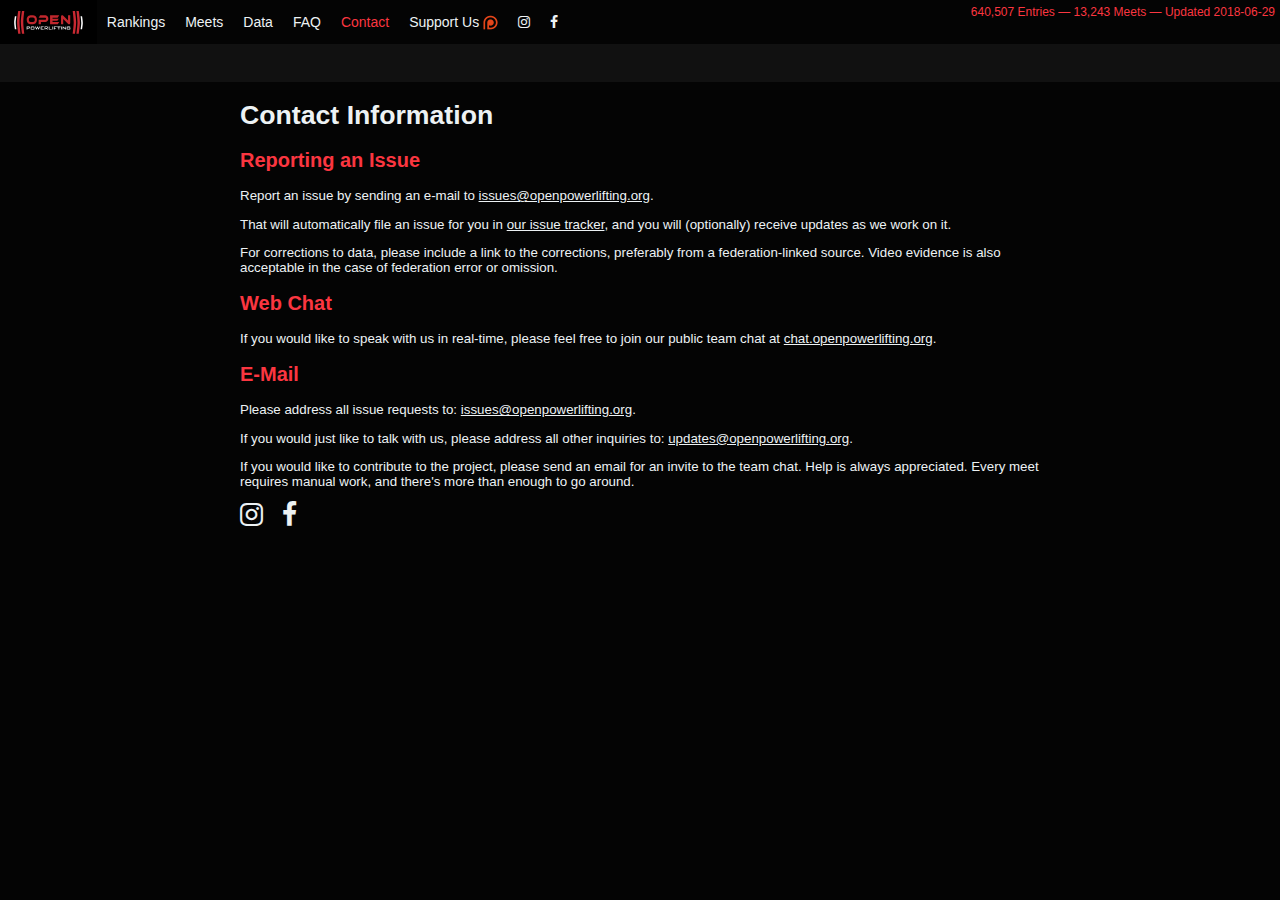
<file: contact.html>
<!DOCTYPE html>
<html>
  <head>
<title>OpenPowerlifting</title>
<meta charset="utf-8">
<link rel="stylesheet" type="text/css" href="https://cdnjs.cloudflare.com/ajax/libs/font-awesome/4.7.0/css/font-awesome.min.css">
<link rel="stylesheet" type="text/css" href="static/style.css"/>
<script>
  (function(i,s,o,g,r,a,m){i['GoogleAnalyticsObject']=r;i[r]=i[r]||function(){
  (i[r].q=i[r].q||[]).push(arguments)},i[r].l=1*new Date();a=s.createElement(o),
  m=s.getElementsByTagName(o)[0];a.async=1;a.src=g;m.parentNode.insertBefore(a,m)
  })(window,document,'script','https://www.google-analytics.com/analytics.js','ga');
  ga('create', 'UA-82103130-1', 'auto');
  ga('send', 'pageview');
</script>
  </head>
  <body>
    <div class="topbar">
<div id="header">
<img class="header-logo" src="static/images/logo-compressed.svg" alt="OpenPowerlifting"/>
<a href="index.html" class="nav__link ">Rankings</a>
<a href="meetlist.html" class="nav__link ">Meets</a>
<a href="data.html" class="nav__link ">Data</a>
<a href="faq.html" class="nav__link ">FAQ</a>
<a href="contact.html" class="nav__link nav__link--active">Contact</a>
<a href="https://www.patreon.com/openpowerlifting" class="nav__link" rel="noopener" target="_blank">Support Us&nbsp;<img style="height: 15px; width: 15px"src="static/images/patreon_navigation_logo_mini_orange.png"/></a>
<a href="https://instagram.com/openpowerlifting" class="nav__link" rel="noopener" target="_blank"><i class="fa fa-instagram"></i></a>
<a href="https://facebook.com/openpowerlifting" class=" nav__link" rel="noopener" target="_blank"><i class="fa fa-facebook"></i></a>
<a class="nav__link header-hamburger" href="javascript:void(0)" onClick="document.getElementById('header').classList.toggle('responsive')">&#9776;</a>
<span class="siteinfo">
640,507 Entries &mdash; 13,243 Meets &mdash; Updated 2018-06-29
</span>
</div>
      <div id="controls"></div>
    </div>
    <center>
    <div class="text-content">
      <h1>Contact Information</h1>
<h2>Reporting an Issue</h2>
<p>Report an issue by sending an e-mail to <a href="mailto:issues@openpowerlifting.org">issues@openpowerlifting.org</a>.</p>
<p>That will automatically file an issue for you in <a href="https://gitlab.com/openpowerlifting/opl-data/issues">our issue tracker</a>, and you will (optionally) receive updates as we work on it.</p>
<p>For corrections to data, please include a link to the corrections, preferably from a federation-linked source. Video evidence is also acceptable in the case of federation error or omission.</p>
<h2>Web Chat</h2>
<p>If you would like to speak with us in real-time, please feel free to join our public team chat at <a href="http://chat.openpowerlifting.org">chat.openpowerlifting.org</a>.</p>
<h2>E-Mail</h2>
<p>Please address all issue requests to: <a href="mailto:issues@openpowerlifting.org">issues@openpowerlifting.org</a>.</p>
<p>If you would just like to talk with us, please address all other inquiries to: <a href="mailto:updates@openpowerlifting.org">updates@openpowerlifting.org</a>.</p>
<p>If you would like to contribute to the project, please send an email for an invite to the team chat. Help is always appreciated. Every meet requires manual work, and there's more than enough to go around.</p>
<p>
  <a href="https://instagram.com/openpowerlifting"><i class="fa fa-instagram fa-2x"></i></a>
  <span>&nbsp;&nbsp;&nbsp;</span>
  <a href="https://facebook.com/openpowerlifting"><i class="fa fa-facebook fa-2x"></i></a>
</p>
    </div>
    </center>
  </body>
</html>
</file>
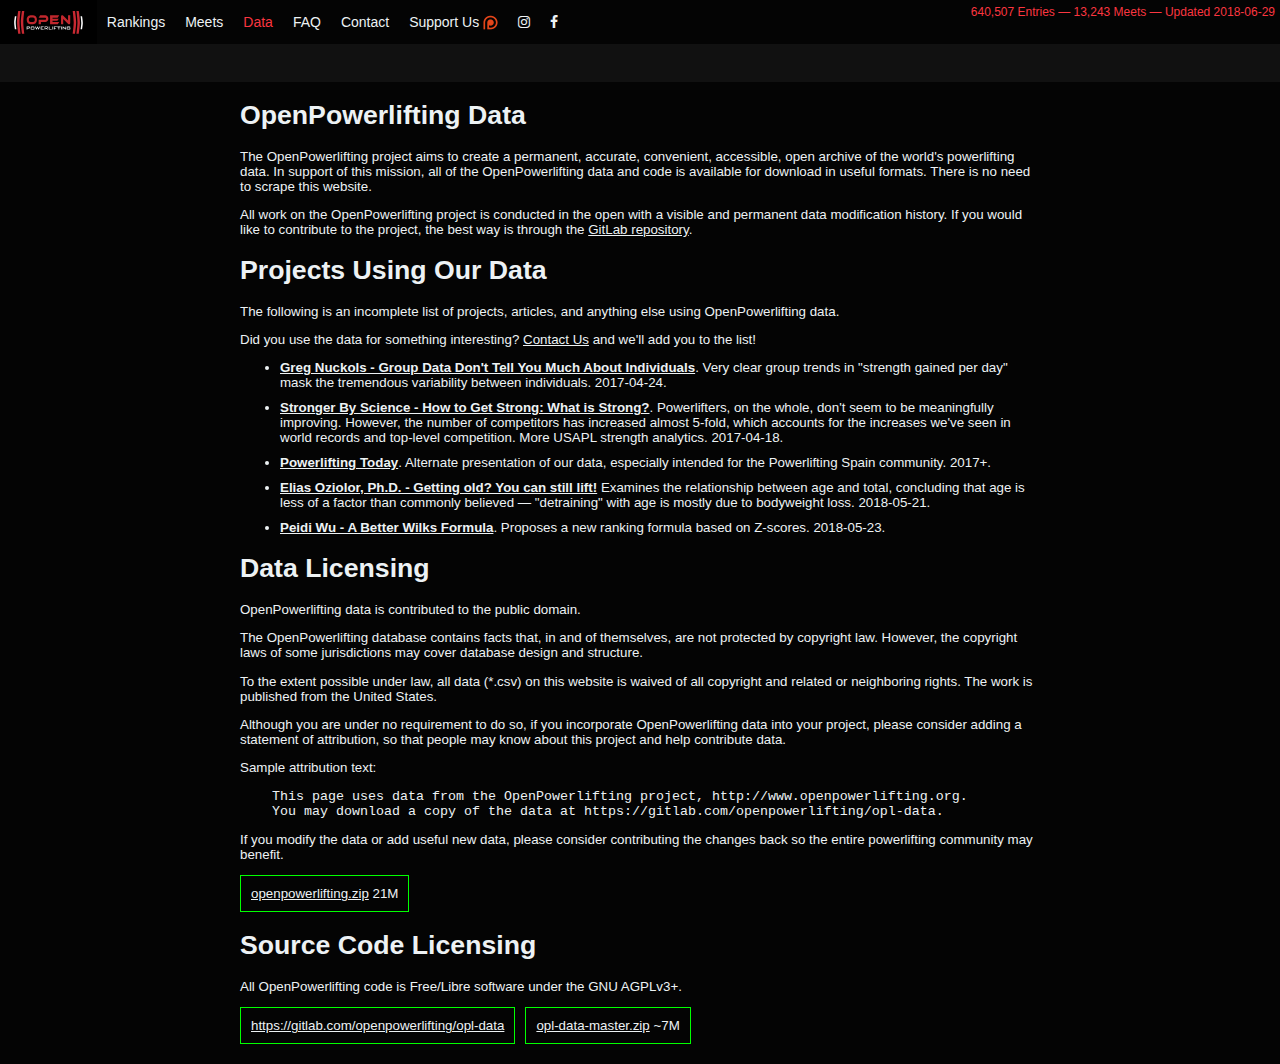
<file: data.html>
<!DOCTYPE html>
<html>
  <head>
<title>OpenPowerlifting</title>
<meta charset="utf-8">
<link rel="stylesheet" type="text/css" href="https://cdnjs.cloudflare.com/ajax/libs/font-awesome/4.7.0/css/font-awesome.min.css">
<link rel="stylesheet" type="text/css" href="static/style.css"/>
<script>
  (function(i,s,o,g,r,a,m){i['GoogleAnalyticsObject']=r;i[r]=i[r]||function(){
  (i[r].q=i[r].q||[]).push(arguments)},i[r].l=1*new Date();a=s.createElement(o),
  m=s.getElementsByTagName(o)[0];a.async=1;a.src=g;m.parentNode.insertBefore(a,m)
  })(window,document,'script','https://www.google-analytics.com/analytics.js','ga');
  ga('create', 'UA-82103130-1', 'auto');
  ga('send', 'pageview');
</script>
  </head>
  <body>
    <div class="topbar">
<div id="header">
<img class="header-logo" src="static/images/logo-compressed.svg" alt="OpenPowerlifting"/>
<a href="index.html" class="nav__link ">Rankings</a>
<a href="meetlist.html" class="nav__link ">Meets</a>
<a href="data.html" class="nav__link nav__link--active">Data</a>
<a href="faq.html" class="nav__link ">FAQ</a>
<a href="contact.html" class="nav__link ">Contact</a>
<a href="https://www.patreon.com/openpowerlifting" class="nav__link" rel="noopener" target="_blank">Support Us&nbsp;<img style="height: 15px; width: 15px"src="static/images/patreon_navigation_logo_mini_orange.png"/></a>
<a href="https://instagram.com/openpowerlifting" class="nav__link" rel="noopener" target="_blank"><i class="fa fa-instagram"></i></a>
<a href="https://facebook.com/openpowerlifting" class=" nav__link" rel="noopener" target="_blank"><i class="fa fa-facebook"></i></a>
<a class="nav__link header-hamburger" href="javascript:void(0)" onClick="document.getElementById('header').classList.toggle('responsive')">&#9776;</a>
<span class="siteinfo">
640,507 Entries &mdash; 13,243 Meets &mdash; Updated 2018-06-29
</span>
</div>
      <div id="controls"></div>
    </div>
    <center>
    <div class="text-content">
      <h1>OpenPowerlifting Data</h1>
<p>The OpenPowerlifting project aims to create a permanent, accurate, convenient, accessible, open archive of the world's powerlifting data. In support of this mission, all of the OpenPowerlifting data and code is available for download in useful formats. There is no need to scrape this website.</p>
<p>All work on the OpenPowerlifting project is conducted in the open with a visible and permanent data modification history. If you would like to contribute to the project, the best way is through the <a href="https://gitlab.com/openpowerlifting/opl-data">GitLab repository</a>.</p>
      <h1>Projects Using Our Data</h1>
<p>The following is an incomplete list of projects, articles, and anything else using OpenPowerlifting data.</p>
<p>Did you use the data for something interesting? <a href="contact.html">Contact Us</a> and we'll add you to the list!</p>
<ul>
        <li><a href="http://gregnuckols.com/2017/04/24/group-data-dont-tell-much-individuals/"><b>Greg Nuckols - Group Data Don't Tell You Much About Individuals</b></a>. Very clear group trends in "strength gained per day" mask the tremendous variability between individuals. 2017-04-24.</li>
        <li><a href="https://www.strongerbyscience.com/how-to-get-strong-what-is-strong/"><b>Stronger By Science - How to Get Strong: What is Strong?</b></a>. Powerlifters, on the whole, don't seem to be meaningfully improving. However, the number of competitors has increased almost 5-fold, which accounts for the increases we've seen in world records and top-level competition. More USAPL strength analytics. 2017-04-18.</li>
        <li><a href="http://www.powerlifting.today"><b>Powerlifting Today</b></a>. Alternate presentation of our data, especially intended for the Powerlifting Spain community. 2017+.</li>
        <li><a href="https://oziolor.wordpress.com/2018/05/19/part-i-getting-old-you-can-still-lift/"><b>Elias Oziolor, Ph.D. - Getting old? You can still lift!</b></a> Examines the relationship between age and total, concluding that age is less of a factor than commonly believed &mdash; "detraining" with age is mostly due to bodyweight loss. 2018-05-21.</li>
        <li><a href="https://peidiwu.com/a-better-wilks-formula/"><b>Peidi Wu - A Better Wilks Formula</b></a>. Proposes a new ranking formula based on Z-scores. 2018-05-23.</li>
</ul>
      <h1>Data Licensing</h1>
<p>OpenPowerlifting data is contributed to the public domain.</p>
<p>The OpenPowerlifting database contains facts that, in and of themselves, are not protected by copyright law. However, the copyright laws of some jurisdictions may cover database design and structure.</p>
<p>To the extent possible under law, all data (*.csv) on this website is waived of all copyright and related or neighboring rights. The work is published from the United States.</p>
<p>Although you are under no requirement to do so, if you incorporate OpenPowerlifting data into your project, please consider adding a statement of attribution, so that people may know about this project and help contribute data.</p>
<p>Sample attribution text:
<pre>
    This page uses data from the OpenPowerlifting project, http://www.openpowerlifting.org.
    You may download a copy of the data at https://gitlab.com/openpowerlifting/opl-data.
</pre>
</p>
<p>If you modify the data or add useful new data, please consider contributing
the changes back so the entire powerlifting community may benefit.</p>
      <div class="downloadbar">
        <div class="downloaditem">
          <a href="/static/openpowerlifting.zip">openpowerlifting.zip</a>
21M
        </div>
      </div>
      <h1>Source Code Licensing</h1>
<p>All OpenPowerlifting code is Free/Libre software under the GNU AGPLv3+.</p>
      <div class="downloadbar">
        <div class="downloaditem">
          <a href="https://gitlab.com/openpowerlifting/opl-data">https://gitlab.com/openpowerlifting/opl-data</a>
        </div>
        <div class="downloaditem">
          <a href="https://gitlab.com/openpowerlifting/opl-data/-/archive/master/opl-data-master.zip">opl-data-master.zip</a> ~7M
        </div>
      </div>
    </div>
    </center>
  </body>
</html>
</file>
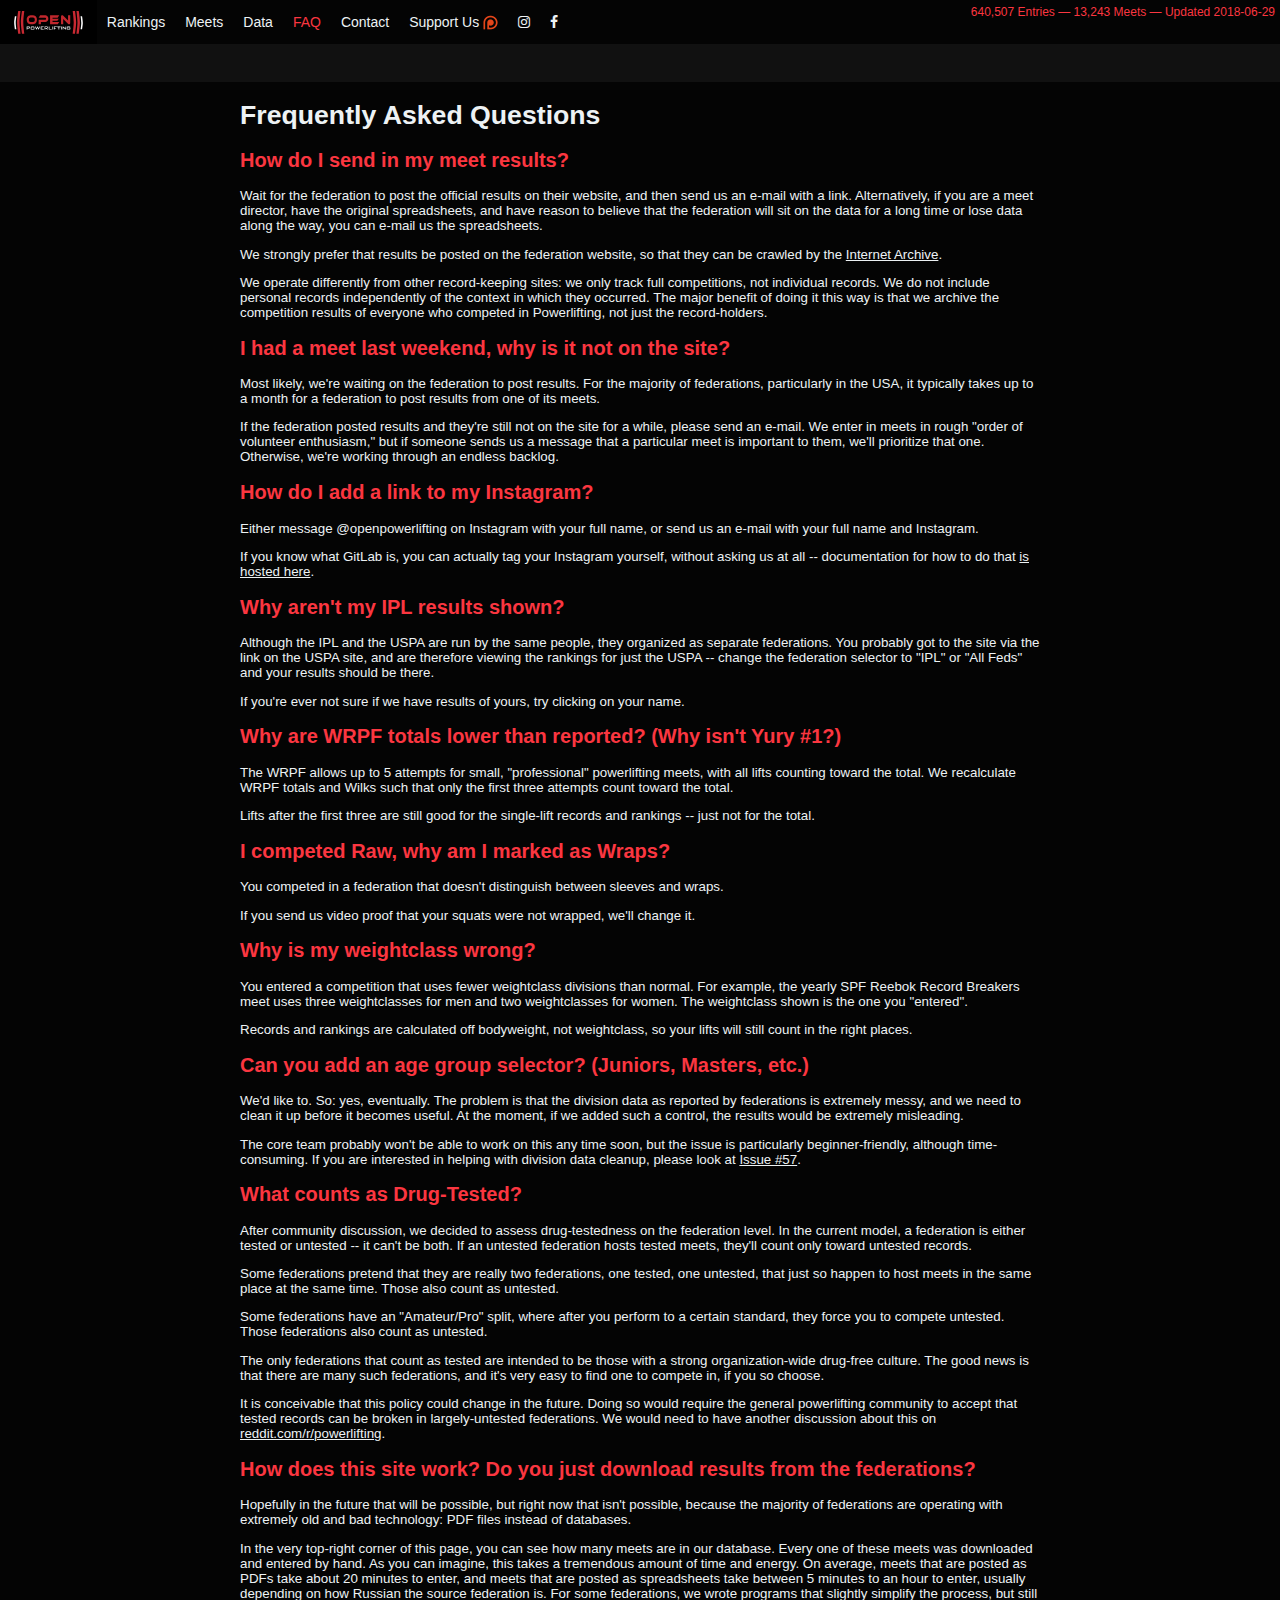
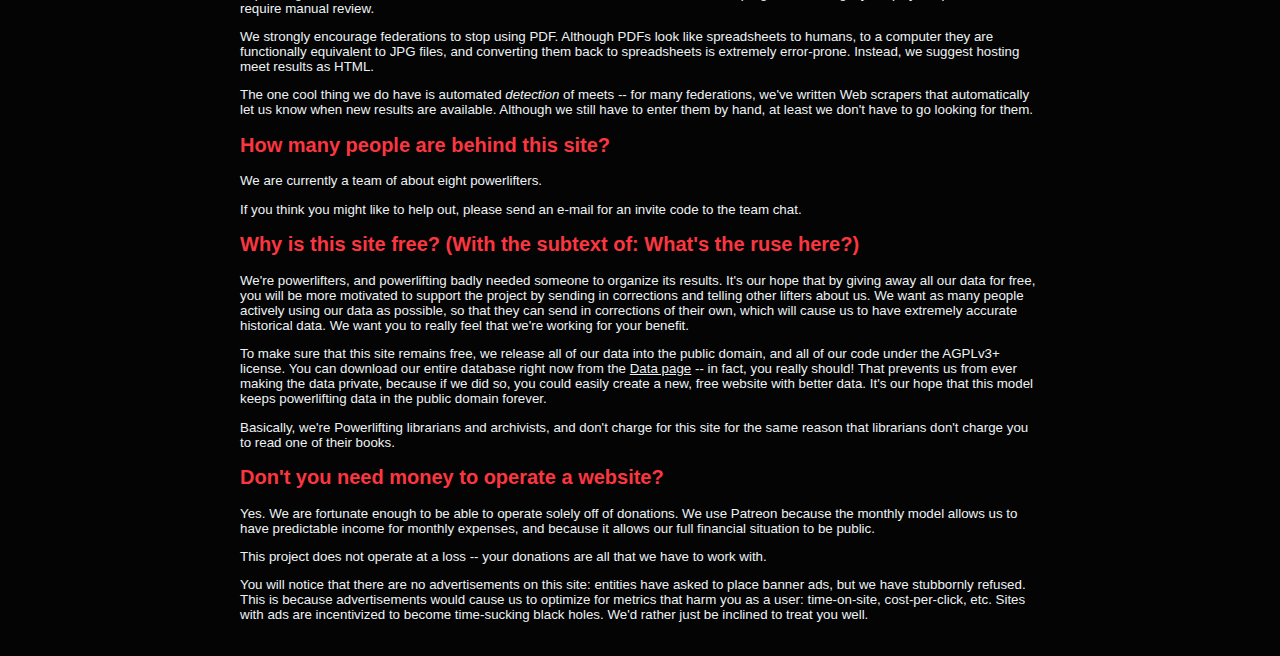
<file: faq.html>
<!DOCTYPE html>
<html>
  <head>
<title>OpenPowerlifting</title>
<meta charset="utf-8">
<link rel="stylesheet" type="text/css" href="https://cdnjs.cloudflare.com/ajax/libs/font-awesome/4.7.0/css/font-awesome.min.css">
<link rel="stylesheet" type="text/css" href="static/style.css"/>
<script>
  (function(i,s,o,g,r,a,m){i['GoogleAnalyticsObject']=r;i[r]=i[r]||function(){
  (i[r].q=i[r].q||[]).push(arguments)},i[r].l=1*new Date();a=s.createElement(o),
  m=s.getElementsByTagName(o)[0];a.async=1;a.src=g;m.parentNode.insertBefore(a,m)
  })(window,document,'script','https://www.google-analytics.com/analytics.js','ga');
  ga('create', 'UA-82103130-1', 'auto');
  ga('send', 'pageview');
</script>
  </head>
  <body>
    <div class="topbar">
<div id="header">
<img class="header-logo" src="static/images/logo-compressed.svg" alt="OpenPowerlifting"/>
<a href="index.html" class="nav__link ">Rankings</a>
<a href="meetlist.html" class="nav__link ">Meets</a>
<a href="data.html" class="nav__link ">Data</a>
<a href="faq.html" class="nav__link nav__link--active">FAQ</a>
<a href="contact.html" class="nav__link ">Contact</a>
<a href="https://www.patreon.com/openpowerlifting" class="nav__link" rel="noopener" target="_blank">Support Us&nbsp;<img style="height: 15px; width: 15px"src="static/images/patreon_navigation_logo_mini_orange.png"/></a>
<a href="https://instagram.com/openpowerlifting" class="nav__link" rel="noopener" target="_blank"><i class="fa fa-instagram"></i></a>
<a href="https://facebook.com/openpowerlifting" class=" nav__link" rel="noopener" target="_blank"><i class="fa fa-facebook"></i></a>
<a class="nav__link header-hamburger" href="javascript:void(0)" onClick="document.getElementById('header').classList.toggle('responsive')">&#9776;</a>
<span class="siteinfo">
640,507 Entries &mdash; 13,243 Meets &mdash; Updated 2018-06-29
</span>
</div>
      <div id="controls"></div>
    </div>
    <center>
    <div class="text-content">
<h1>Frequently Asked Questions</h1>
<h2>How do I send in my meet results?</h2>
<p>Wait for the federation to post the official results on their website, and then send us an e-mail with a link. Alternatively, if you are a meet director, have the original spreadsheets, and have reason to believe that the federation will sit on the data for a long time or lose data along the way, you can e-mail us the spreadsheets.</p>
<p>We strongly prefer that results be posted on the federation website, so that they can be crawled by the <a href="https://www.archive.org">Internet Archive</a>.</p>
<p>We operate differently from other record-keeping sites: we only track full competitions, not individual records. We do not include personal records independently of the context in which they occurred. The major benefit of doing it this way is that we archive the competition results of everyone who competed in Powerlifting, not just the record-holders.</p>
<h2>I had a meet last weekend, why is it not on the site?</h2>
<p>Most likely, we're waiting on the federation to post results. For the majority of federations, particularly in the USA, it typically takes up to a month for a federation to post results from one of its meets.</p>
<p>If the federation posted results and they're still not on the site for a while, please send an e-mail. We enter in meets in rough "order of volunteer enthusiasm," but if someone sends us a message that a particular meet is important to them, we'll prioritize that one. Otherwise, we're working through an endless backlog.</p>
<h2>How do I add a link to my Instagram?</h2>
<p>Either message @openpowerlifting on Instagram with your full name, or send us an e-mail with your full name and Instagram.</p>
<p>If you know what GitLab is, you can actually tag your Instagram yourself, without asking us at all -- documentation for how to do that <a href="https://gitlab.com/openpowerlifting/opl-data/blob/master/docs/social-media.md">is hosted here</a>.</p>
<h2>Why aren't my IPL results shown?</h2>
<p>Although the IPL and the USPA are run by the same people, they organized as separate federations. You probably got to the site via the link on the USPA site, and are therefore viewing the rankings for just the USPA -- change the federation selector to "IPL" or "All Feds" and your results should be there.</p>
<p>If you're ever not sure if we have results of yours, try clicking on your name.</p>
<h2>Why are WRPF totals lower than reported? (Why isn't Yury #1?)</h2>
<p>The WRPF allows up to 5 attempts for small, "professional" powerlifting meets, with all lifts counting toward the total. We recalculate WRPF totals and Wilks such that only the first three attempts count toward the total.</p>
<p>Lifts after the first three are still good for the single-lift records and rankings -- just not for the total.</p>
<h2>I competed Raw, why am I marked as Wraps?</h2>
<p>You competed in a federation that doesn't distinguish between sleeves and wraps.</p>
<p>If you send us video proof that your squats were not wrapped, we'll change it.</p>
<h2>Why is my weightclass wrong?</h2>
<p>You entered a competition that uses fewer weightclass divisions than normal. For example, the yearly SPF Reebok Record Breakers meet uses three weightclasses for men and two weightclasses for women. The weightclass shown is the one you "entered".</p>
<p>Records and rankings are calculated off bodyweight, not weightclass, so your lifts will still count in the right places.</p>
<h2>Can you add an age group selector? (Juniors, Masters, etc.)</h2>
<p>We'd like to. So: yes, eventually. The problem is that the division data as reported by federations is extremely messy, and we need to clean it up before it becomes useful. At the moment, if we added such a control, the results would be extremely misleading.</p>
<p>The core team probably won't be able to work on this any time soon, but the issue is particularly beginner-friendly, although time-consuming. If you are interested in helping with division data cleanup, please look at <a href="https://gitlab.com/openpowerlifting/opl-data/issues/57">Issue #57</a>.</p>
<h2>What counts as Drug-Tested?</h2>
<p>After community discussion, we decided to assess drug-testedness on the federation level. In the current model, a federation is either tested or untested -- it can't be both. If an untested federation hosts tested meets, they'll count only toward untested records.</p>
<p>Some federations pretend that they are really two federations, one tested, one untested, that just so happen to host meets in the same place at the same time. Those also count as untested.</p>
<p>Some federations have an "Amateur/Pro" split, where after you perform to a certain standard, they force you to compete untested. Those federations also count as untested.</p>
<p>The only federations that count as tested are intended to be those with a strong organization-wide drug-free culture. The good news is that there are many such federations, and it's very easy to find one to compete in, if you so choose.</p>
<p>It is conceivable that this policy could change in the future. Doing so would require the general powerlifting community to accept that tested records can be broken in largely-untested federations. We would need to have another discussion about this on <a href="https://www.reddit.com/r/powerlifting">reddit.com/r/powerlifting</a>.</p>
<h2>How does this site work? Do you just download results from the federations?</h2>
<p>Hopefully in the future that will be possible, but right now that isn't possible, because the majority of federations are operating with extremely old and bad technology: PDF files instead of databases.</p>
<p>In the very top-right corner of this page, you can see how many meets are in our database. Every one of these meets was downloaded and entered by hand. As you can imagine, this takes a tremendous amount of time and energy. On average, meets that are posted as PDFs take about 20 minutes to enter, and meets that are posted as spreadsheets take between 5 minutes to an hour to enter, usually depending on how Russian the source federation is. For some federations, we wrote programs that slightly simplify the process, but still require manual review.</p>
<p>We strongly encourage federations to stop using PDF. Although PDFs look like spreadsheets to humans, to a computer they are functionally equivalent to JPG files, and converting them back to spreadsheets is extremely error-prone. Instead, we suggest hosting meet results as HTML.</p>
<p>The one cool thing we do have is automated <i>detection</i> of meets -- for many federations, we've written Web scrapers that automatically let us know when new results are available. Although we still have to enter them by hand, at least we don't have to go looking for them.</p>
<h2>How many people are behind this site?</h2>
<p>We are currently a team of about eight powerlifters.</p>
<p>If you think you might like to help out, please send an e-mail for an invite code to the team chat.</p>
<h2>Why is this site free? (With the subtext of: What's the ruse here?)</h2>
<p>We're powerlifters, and powerlifting badly needed someone to organize its results. It's our hope that by giving away all our data for free, you will be more motivated to support the project by sending in corrections and telling other lifters about us. We want as many people actively using our data as possible, so that they can send in corrections of their own, which will cause us to have extremely accurate historical data. We want you to really feel that we're working for your benefit.</p>
<p>To make sure that this site remains free, we release all of our data into the public domain, and all of our code under the AGPLv3+ license. You can download our entire database right now from the <a href="data.html">Data page</a> -- in fact, you really should! That prevents us from ever making the data private, because if we did so, you could easily create a new, free website with better data. It's our hope that this model keeps powerlifting data in the public domain forever.</p>
<p>Basically, we're Powerlifting librarians and archivists, and don't charge for this site for the same reason that librarians don't charge you to read one of their books.</p>
<h2>Don't you need money to operate a website?</h2>
<p>Yes. We are fortunate enough to be able to operate solely off of donations. We use Patreon because the monthly model allows us to have predictable income for monthly expenses, and because it allows our full financial situation to be public.</p>
<p>This project does not operate at a loss -- your donations are all that we have to work with.</p>
<p>You will notice that there are no advertisements on this site: entities have asked to place banner ads, but we have stubbornly refused. This is because advertisements would cause us to optimize for metrics that harm you as a user: time-on-site, cost-per-click, etc. Sites with ads are incentivized to become time-sucking black holes. We'd rather just be inclined to treat you well.</p>
    </div>
    </center>
  </body>
</html>
</file>
<file: static/style.css>
#header{display:flex;align-items:stretch;background-color:#040404;color:#EDF2F4;height:44px;width:100%;overflow:hidden}#header a{display:flex;align-items:center;color:#EDF2F4;font-size:14px;text-decoration:none;padding:10px;white-space:nowrap}#header a.nav__link:hover{color:#FB3640}#header .nav__link--active{color:#FB3640}.siteinfo{float:right;margin-left:auto;color:#FB3640;font-size:9pt;padding:5px 5px 0px 0px}.header-logo{height:44px}#header a.header-hamburger{display:none;font-size:17px}@media screen and (max-width: 600px){#header a{display:none}#header a.header-hamburger{margin-left:auto;display:block}#header .siteinfo{display:none}#header.responsive{display:block;height:auto}#header.responsive a.header-hamburger{position:absolute;right:0;top:0}#header.responsive a{float:none;display:block;text-align:left}}#theGrid{flex:1}.slick-cell{padding-top:3px;padding-left:4px;color:#EDF2F4;font-size:9pt;border:0px}.searchflashing{background-color:#444}.slick-header-column{font-size:9pt;color:#FB3640}.slick-header-column.ui-state-default{border-right:0px;border-bottom:1px #FB3640}.slick-header-column-sorted{text-decoration:underline;font-style:normal}.slick-row.even{background-color:#111}.slick-row:hover{background-color:#444}table{font-size:9pt;color:#EDF2F4;width:100%;padding-left:18px;padding-right:18px;padding-bottom:12px;border-spacing:0px;border:none}thead{color:#FB3640}thead td{min-width:80px}tr:nth-child(even){background-color:#111}tbody tr:hover{background-color:#444}td{border:0px;padding-right:0px;padding-left:5px;height:21px}th{text-align:left}td.meetdivisiontext{color:#FB3640}td a{color:#EDF2F4}.table-divider{color:#FB3640}#lifter{font-size:10pt;margin-left:4px}#controls{height:28px;font-size:10pt;padding:5px 20px 5px 20px;background-color:#111;display:flex;align-items:center}#controls-right{margin-left:auto}select{padding:3px;margin-left:5px;border:1px solid #333;border-radius:4px;background-color:#3E4042;color:white;font-size:10pt;width:100px;-webkit-appearance:none;-moz-appearance:none;appearance:none;background:url(images/select_dropdown.png) 96%/15% no-repeat #3E4042}@media screen and (min-width: 0\0){select{background:none}}input[type="text"]{padding:3px 5px 3px 5px;margin-left:5px;border:1px solid #333;background-color:#3E4042;color:white;font-size:10pt;width:200px}button{padding:3px 8px 3px 8px;margin-left:5px;border:1px solid #333;border-radius:4px;background-color:#3E4042;color:white;font-size:10pt;width:70px;cursor:pointer}button:hover{background-color:#56585C}button:active{background-color:#303133}input[type="checkbox"]{display:none}input[type="checkbox"]+label span{display:inline-block;width:19px;height:19px;margin:0px 1px 3px 5px;vertical-align:middle;background:url(images/check_radio_sheet.png) left top no-repeat;cursor:pointer}input[type="checkbox"]:checked+label span{background:url(images/check_radio_sheet.png) -19px top no-repeat}html,body{margin:0;padding:0;height:100%;background-color:#040404;color:#EDF2F4;font-family:-apple-system, BlinkMacSystemFont, "Segoe UI", Roboto, Helvetica, Arial, sans-serif, "Apple Color Emoji", "Segoe UI Emoji", "Segoe UI Symbol"}a{color:#EDF2F4}.flexbox{display:flex;height:100%;flex-flow:column}#oplurl{color:#FB3640}div.topbar{position:fixed;width:100%;height:82px}div.content{padding-top:82px}div.text-content{padding:82px 20px 20px 20px;max-width:800px;text-align:left;font-size:10pt}.downloadbar{display:flex;flex-direction:row}.downloaditem{border:1px;border-color:lime;border-style:solid;padding:10px;margin-right:10px}li{margin-bottom:10px}.fa-resize{font-size:16px}.instagram{margin-left:8px;vertical-align:middle}h2{color:#FB3640}.info{font-size:10pt;padding:5px 20px 5px 20px}.rainbow{background-image:-webkit-gradient(linear, left top, right top, color-stop(0, #f22), color-stop(0.15, #f2f), color-stop(0.3, #22f), color-stop(0.45, #2ff), color-stop(0.6, #2f2), color-stop(0.75, #2f2), color-stop(0.9, #ff2), color-stop(1, #f22));background-image:gradient(linear, left top, right top, color-stop(0, #f22), color-stop(0.15, #f2f), color-stop(0.3, #22f), color-stop(0.45, #2ff), color-stop(0.6, #2f2), color-stop(0.75, #2f2), color-stop(0.9, #ff2), color-stop(1, #f22));color:transparent;-webkit-background-clip:text;background-clip:text}
</file>
